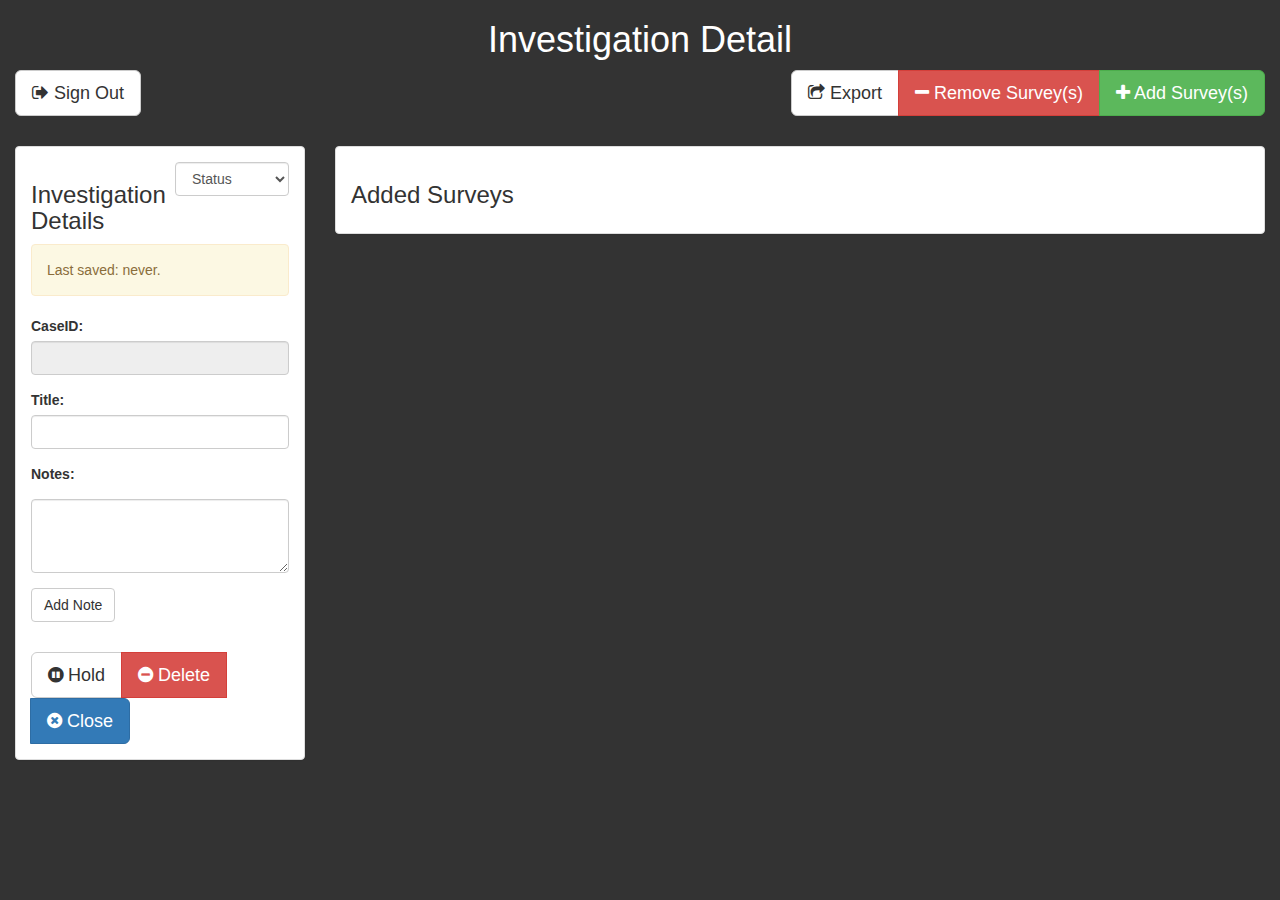
<file: detail.html>
<!doctype html>
<html>
<head>
<meta charset="UTF-8">
<title>Investigation Detail</title>
<!-- Latest compiled and minified CSS -->
<link rel="stylesheet" href="https://maxcdn.bootstrapcdn.com/bootstrap/3.3.7/css/bootstrap.min.css" integrity="sha384-BVYiiSIFeK1dGmJRAkycuHAHRg32OmUcww7on3RYdg4Va+PmSTsz/K68vbdEjh4u" crossorigin="anonymous">

<!-- Optional theme -->
<link rel="stylesheet" href="https://maxcdn.bootstrapcdn.com/font-awesome/4.7.0/css/font-awesome.min.css">
<link rel="stylesheet" href="/css/cover.css">

<!-- Custom styles for this template -->
<script src="https://maxcdn.bootstrapcdn.com/bootstrap/3.3.7/js/bootstrap.min.js" integrity="sha384-Tc5IQib027qvyjSMfHjOMaLkfuWVxZxUPnCJA7l2mCWNIpG9mGCD8wGNIcPD7Txa" crossorigin="anonymous"></script>
<style>
body {
	min-height: 0px;
	padding-top: 0px;
}
.modal-lg {
	width: 99%;
}
.search-surveys .survey-details .btn {
	display: none;
}
</style>
</head>

<body>
<div class="container-fluid">
  <h1 style="color: #fff;" class="text-center">Investigation Detail</h1>
  <div class="row">
    <div class="col-md-6"> <a href="index.html" class="btn btn-default btn-lg pull-left" role="button"><i class="fa fa-sign-out" aria-hidden="true"></i> Sign Out</a> </div>
    <div class="col-md-6">
      <div class="btn-group btn-group-lg pull-right" role="group"> <a href="sampleFile.xls" class="btn btn-default btn-lg" role="button"><i class="fa fa-share-square-o" aria-hidden="true"></i> Export</a><a href="#" class="btn btn-danger btn-lg" role="button" onclick="javascript:$('#chrisresults').hide();"><i class="fa fa-minus" aria-hidden="true"></i> Remove Survey(s)</a><a href="#" class="btn btn-success btn-lg" role="button" data-toggle="modal" data-target="#myModal"><i class="fa fa-plus" aria-hidden="true"></i> Add Survey(s)</a> </div>
    </div>
  </div>
  <p>&nbsp;</p>
  <div class="row">
    <div class="col-md-3">
      <div class="panel panel-default">
        <div class="panel-body text-left">
        <div class="row">
          <div class="col-md-6">
            <h3>Investigation Details</h3>
          </div>
          <div class="col-md-6">
            <select class="form-control">
              <option>Status</option>
              <option>Open</option>
              <option>Closed</option>
              <option>Pending</option>
              <option>Escalated</option>
              <option>New</option>
            </select>
          </div>
        </div>
        <!-- chris-->
        <div id="save-indicator" style="" class="alert alert-warning">Last saved: never.</div>
        <!--/chris --> 
        <!-- frankie -->
        <form id="investigation-details-form">
          <div class="form-group">
            <label for="exampleInputEmail1">CaseID:</label>
            <input id ='CaseId-Text'type="Text" class="form-control" disabled="true">
          </div>
          <div class="form-group">
            <label for="exampleInputTitle">Title:</label>
            <input id = "Title-Text"type="Title" class="form-control" id="exampleInputTitle">
          </div>
          <div class="form-group">
            <label for="exampleInputTitle">Notes:</label>
            <ul id="note-list">
            </ul>
            <textarea id="note-text" class="form-control" rows="3"></textarea>
          </div>
          <button id="add-note" type="Add Note" class="btn btn-default">Add Note</button>
          <p>&nbsp;</p>
          <div class="btn-group btn-group-lg pull-left" role="group">
            <a href="homepage.html" id="Hold-btn"  type="Hold" class="btn btn-default"><i class="fa fa-pause-circle" aria-hidden="true"></i> Hold</a>
            <a href="homepage.html" id="Delete-btn" type="Delete" class="btn btn-danger"><i class="fa fa-minus-circle" aria-hidden="true"></i> Delete</a>
            <a href="homepage.html" id="Close-btn" type="Close" class="btn btn-primary"><i class="fa fa-times-circle" aria-hidden="true"></i> Close</a>
          </div>
          </div>
        </form>
        <!--/frankie --> 
      </div>
    </div>
    <div class="col-md-9">
      <div class="panel panel-default">
        <div class="panel-body">
          <h3>Added Surveys</h3>
          <!--chris results -->
          
          <div style="height: 600px; overflow:auto; display: none;" class="added-surveys" id="chrisresults">
            <table class="table survey-results">
              <thead>
                <tr>
                  <th></th>
                  <th>PWID</th>
                  <th>Display Name</th>
                  <th>Email</th>
                  <th>Provider Name</th>
                  <th>Submit Date <span class="caret"></span></th>
                  <th>Submit IP</th>
                  <th>Confirm Date</th>
                  <th>Confirm IP</th>
                  <th>Phone</th>
                  <th>Status</th>
                  <th>Suppressed</th>
                  <th></th>
                </tr>
              </thead>
              <tbody id="test2">
              </tbody>
            </table>
          </div>
          
          <!-- /chris results --> 
          
        </div>
      </div>
    </div>
  </div>
</div>
<!-- /.container -->

<div class="modal fade" tabindex="-1" role="dialog" id="myModal">
  <div class="modal-dialog modal-lg" role="document">
    <div class="modal-content">
      <div class="modal-header">
        <button type="button" class="close" data-dismiss="modal" aria-label="Close"><span aria-hidden="true">&times;</span></button>
        <h4 class="modal-title pull-left">Advanced Survey Search</h4>
      </div>
      <div class="modal-body pull-left"> 
        <!-- huy -->
        <form class="form">
          <div class="row">
            <div class="form-group  col-xs-3">
              <label for="exampleInputEmail1">Provider ID</label>
              <div class="input-group"> <span class="input-group-addon" id="basic-addon1"><span class="glyphicon glyphicon-user" aria-hidden="true"></span></span>
                <input type="text" class="form-control" placeholder="XMQ8P" aria-describedby="basic-addon1">
              </div>
            </div>
            <div class="form-group col-xs-3">
              <label for="exampleInputEmail1">IP Address</label>
              <div class="input-group"> <span class="input-group-addon" id="basic-addon1"><span class="glyphicon glyphicon-search" aria-hidden="true"></span></span>
                <input type="text" class="form-control" placeholder="192.168.1.1" aria-describedby="basic-addon1">
              </div>
            </div>
            <div class="form-group col-xs-6">
              <label for="exampleInputEmail1">Email Address</label>
              <div class="input-group"> <span class="input-group-addon" id="basic-addon1"><span class="glyphicon glyphicon-envelope" aria-hidden="true"></span></span>
                <input type="text" class="form-control" placeholder="Huy.Hoang@healthgrades.com" aria-describedby="basic-addon1">
              </div>
            </div>
          </div>
          <div class="row">
            <div class="form-group col-xs-3">
              <label for="exampleInputEmail1">Mobile Number</label>
              <div class="input-group"> <span class="input-group-addon" id="basic-addon1"><span class="glyphicon glyphicon-phone-alt" aria-hidden="true"></span></span>
                <input type="text" class="form-control" placeholder="ie..303-332-9218" aria-describedby="basic-addon1">
              </div>
            </div>
            <div class="form-group col-xs-3">
              <label for="exampleInputEmail1">Audited By</label>
              <div class="input-group"> <span class="input-group-addon" id="basic-addon1"><span class="glyphicon glyphicon-user" aria-hidden="true"></span></span>
                <input type="text" class="form-control" placeholder="Jim Jones" aria-describedby="basic-addon1">
              </div>
            </div>
            <div class="form-group col-xs-6">
              <label for="exampleInputEmail1">User Comment Text</label>
              <div class="input-group"> <span class="input-group-addon" id="basic-addon1"><span class="glyphicon glyphicon-text-size" aria-hidden="true"></span></span>
                <input type="text" class="form-control" placeholder="" aria-describedby="basic-addon1">
              </div>
            </div>
          </div>
        </form>
        <div class="row">
          <div class="form-group col-xs-6">
            <label for="exampleInputEmail1">Submit Start Date</label>
            <div class="input-group"> <span class="input-group-addon" id="basic-addon1"><span class="glyphicon glyphicon-calendar" aria-hidden="true"></span></span>
              <input type="text" class="form-control" placeholder="MM/DD/YYYY" aria-describedby="basic-addon1">
            </div>
          </div>
          <div class="form-group col-xs-6">
            <label for="exampleInputEmail1">Confirm Start Date</label>
            <div class="input-group"> <span class="input-group-addon" id="basic-addon1"><span class="glyphicon glyphicon-calendar" aria-hidden="true"></span></span>
              <input type="text" class="form-control" placeholder="MM/DD/YYYY" aria-describedby="basic-addon1">
            </div>
          </div>
        </div>
        <div class="row">
          <div class="form-group col-xs-6">
            <label for="exampleInputEmail1">Submit End Date</label>
            <div class="input-group"> <span class="input-group-addon" id="basic-addon1"><span class="glyphicon glyphicon-calendar" aria-hidden="true"></span></span>
              <input type="text" class="form-control" placeholder="MM/DD/YYYY" aria-describedby="basic-addon1">
            </div>
          </div>
          <div class="form-group col-xs-6">
            <label for="exampleInputEmail1">Confirm End Date</label>
            <div class="input-group"> <span class="input-group-addon" id="basic-addon1"><span class="glyphicon glyphicon-calendar" aria-hidden="true"></span></span>
              <input type="text" class="form-control" placeholder="MM/DD/YYYY" aria-describedby="basic-addon1">
            </div>
          </div>
        </div>
        <button class="btn btn-primary" onclick="javascript:$('#christable, #modalftr').show();"><span class="glyphicon glyphicon-search"> </span> Search</button>
        </form>
        <div style="height: 400px; overflow:auto; display: none;" class="search-surveys" id="christable">
          <table class="table survey-results">
            <thead>
              <tr>
                <th></th>
                <th>PWID</th>
                <th>Display Name</th>
                <th>Email</th>
                <th>Provider Name</th>
                <th>Submit Date <span class="caret"></span></th>
                <th>Submit IP</th>
                <th>Confirm Date</th>
                <th>Confirm IP</th>
                <th>Phone</th>
                <th>Status</th>
                <th>Suppressed</th>
                <th></th>
              </tr>
            </thead>
            <tbody id="test">
            </tbody>
          </table>
        </div>
        
        <!--/huy --> 
        
      </div>
      <div class="modal-footer">
        <div style="display: none;" id="modalftr">
          <button type="button" class="btn btn-primary pull-left">Select All</button>
          <button type="button" class="btn btn-default" data-dismiss="modal">Close</button>
          <button type="button" class="btn btn-primary" onclick="javascript:$('#chrisresults').show();" data-dismiss="modal">Add Survey(s)</button>
        </div>
      </div>
    </div>
    <!-- /.modal-content --> 
  </div>
  <!-- /.modal-dialog --> 
</div>
<!-- /.modal --> 

<!-- Bootstrap core JavaScript
    ================================================== --> 
<!-- Placed at the end of the document so the pages load faster --> 
<script src="https://code.jquery.com/jquery-3.1.1.min.js"></script><!-- Latest compiled and minified JavaScript --> 
<script src="https://maxcdn.bootstrapcdn.com/bootstrap/3.3.7/js/bootstrap.min.js"></script> 
<script src="https://gitcdn.github.io/bootstrap-toggle/3.3.7/js/bootstrap-toggle.min.js"></script> 
<script src="/js/orion.js"></script>
<script>
</script>
</body>
</html>
</file>
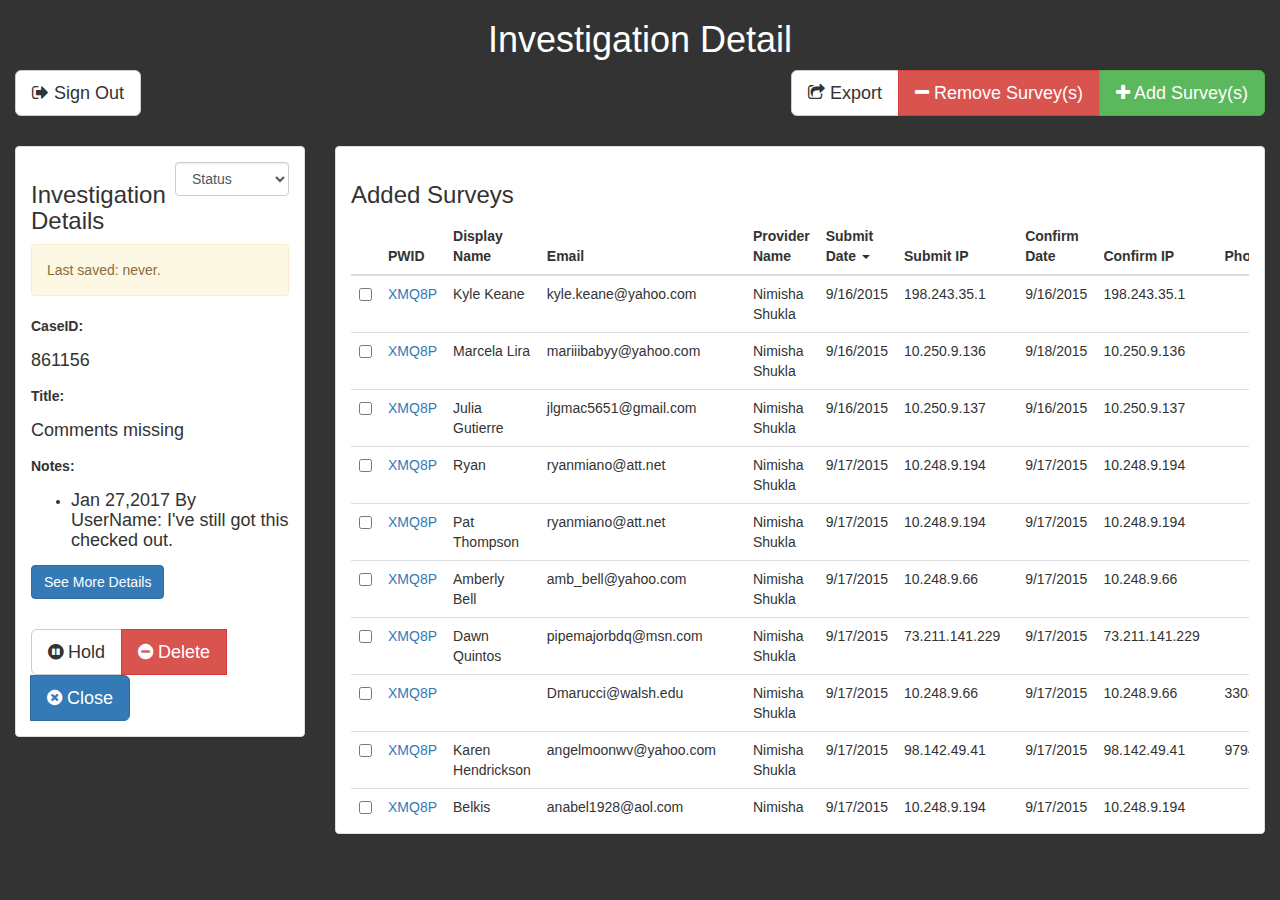
<file: detail2.html>
<!doctype html>
<html>
<head>
<meta charset="UTF-8">
<title>Investigation Detail</title>
<!-- Latest compiled and minified CSS -->
<link rel="stylesheet" href="https://maxcdn.bootstrapcdn.com/bootstrap/3.3.7/css/bootstrap.min.css" integrity="sha384-BVYiiSIFeK1dGmJRAkycuHAHRg32OmUcww7on3RYdg4Va+PmSTsz/K68vbdEjh4u" crossorigin="anonymous">

<!-- Optional theme -->
<link rel="stylesheet" href="https://maxcdn.bootstrapcdn.com/font-awesome/4.7.0/css/font-awesome.min.css">
<link rel="stylesheet" href="/css/cover.css">

<!-- Custom styles for this template -->
<script src="https://maxcdn.bootstrapcdn.com/bootstrap/3.3.7/js/bootstrap.min.js" integrity="sha384-Tc5IQib027qvyjSMfHjOMaLkfuWVxZxUPnCJA7l2mCWNIpG9mGCD8wGNIcPD7Txa" crossorigin="anonymous"></script>
<style>
body {
	min-height: 0px;
	padding-top: 0px;
}
.modal-lg {
	width: 99%;
}
.search-surveys .survey-details .btn {
	display: none;
}
</style>
</head>

<body>
<div class="container-fluid">
  <h1 style="color: #fff;" class="text-center">Investigation Detail</h1>
  <div class="row">
    <div class="col-md-6"> <a href="index.html" class="btn btn-default btn-lg pull-left" role="button"><i class="fa fa-sign-out" aria-hidden="true"></i> Sign Out</a> </div>
    <div class="col-md-6">
      <div class="btn-group btn-group-lg pull-right" role="group"> <a href="sampleFile.xls" class="btn btn-default btn-lg" role="button"><i class="fa fa-share-square-o" aria-hidden="true"></i> Export</a><a href="#" class="btn btn-danger btn-lg" role="button" onclick="javascript:$('#chrisresults').hide();"><i class="fa fa-minus" aria-hidden="true"></i> Remove Survey(s)</a><a href="#" class="btn btn-success btn-lg" role="button" data-toggle="modal" data-target="#myModal"><i class="fa fa-plus" aria-hidden="true"></i> Add Survey(s)</a> </div>
    </div>
  </div>
  <p>&nbsp;</p>
  <div class="row">
    <div class="col-md-3">
      <div class="panel panel-default">
        <div class="panel-body text-left">
        <div class="row">
          <div class="col-md-6">
            <h3>Investigation Details</h3>
          </div>
          <div class="col-md-6">
            <select class="form-control">
              <option>Status</option>
              <option>Open</option>
              <option>Closed</option>
              <option>Pending</option>
              <option>Escalated</option>
              <option>New</option>
            </select>
          </div>
        </div>
        <!-- chris-->
        <div id="save-indicator" style="" class="alert alert-warning">Last saved: never.</div>
        <!--/chris --> 
        <!-- frankie -->
        <form id="investigation-details-form">
          <div class="form-group">
            <label for="exampleInputEmail1">CaseID:</label>
			  <h4>861156</h4>
          </div>
          <div class="form-group">
            <label for="exampleInputTitle">Title:</label>
			  <h4>Comments missing</h4>
          </div>
          <div class="form-group">
            <label for="exampleInputTitle">Notes:</label>
            <ul id="note-list">
				<li><h4>Jan 27,2017 By UserName: I've still got this checked out.</h4></li>
            </ul>
          </div>
          <button class="btn btn-primary">See More Details</button>
          <p>&nbsp;</p>
          <div class="btn-group btn-group-lg pull-left" role="group">
            <a href="homepage.html" id="Hold-btn"  type="Hold" class="btn btn-default"><i class="fa fa-pause-circle" aria-hidden="true"></i> Hold</a>
            <a href="homepage.html" id="Delete-btn" type="Delete" class="btn btn-danger"><i class="fa fa-minus-circle" aria-hidden="true"></i> Delete</a>
            <a href="homepage.html" id="Close-btn" type="Close" class="btn btn-primary"><i class="fa fa-times-circle" aria-hidden="true"></i> Close</a>
          </div>
          </div>
        </form>
        <!--/frankie --> 
      </div>
    </div>
    <div class="col-md-9">
      <div class="panel panel-default">
        <div class="panel-body">
          <h3>Added Surveys</h3>
          <!--chris results -->
          
          <div style="height: 600px; overflow:auto; display: block;" class="added-surveys" id="chrisresults">
            <table class="table survey-results">
              <thead>
                <tr>
                  <th></th>
                  <th>PWID</th>
                  <th>Display Name</th>
                  <th>Email</th>
                  <th>Provider Name</th>
                  <th>Submit Date <span class="caret"></span></th>
                  <th>Submit IP</th>
                  <th>Confirm Date</th>
                  <th>Confirm IP</th>
                  <th>Phone</th>
                  <th>Status</th>
                  <th>Suppressed</th>
                  <th></th>
                </tr>
              </thead>
              <tbody id="test2">
              </tbody>
            </table>
          </div>
          
          <!-- /chris results --> 
          
        </div>
      </div>
    </div>
  </div>
</div>
<!-- /.container -->

<div class="modal fade" tabindex="-1" role="dialog" id="myModal">
  <div class="modal-dialog modal-lg" role="document">
    <div class="modal-content">
      <div class="modal-header">
        <button type="button" class="close" data-dismiss="modal" aria-label="Close"><span aria-hidden="true">&times;</span></button>
        <h4 class="modal-title pull-left">Advanced Survey Search</h4>
      </div>
      <div class="modal-body pull-left"> 
        <!-- huy -->
        <form class="form">
          <div class="row">
            <div class="form-group  col-xs-3">
              <label for="exampleInputEmail1">Provider ID</label>
              <div class="input-group"> <span class="input-group-addon" id="basic-addon1"><span class="glyphicon glyphicon-user" aria-hidden="true"></span></span>
                <input type="text" class="form-control" placeholder="XMQ8P" aria-describedby="basic-addon1">
              </div>
            </div>
            <div class="form-group col-xs-3">
              <label for="exampleInputEmail1">IP Address</label>
              <div class="input-group"> <span class="input-group-addon" id="basic-addon1"><span class="glyphicon glyphicon-search" aria-hidden="true"></span></span>
                <input type="text" class="form-control" placeholder="192.168.1.1" aria-describedby="basic-addon1">
              </div>
            </div>
            <div class="form-group col-xs-6">
              <label for="exampleInputEmail1">Email Address</label>
              <div class="input-group"> <span class="input-group-addon" id="basic-addon1"><span class="glyphicon glyphicon-envelope" aria-hidden="true"></span></span>
                <input type="text" class="form-control" placeholder="Huy.Hoang@healthgrades.com" aria-describedby="basic-addon1">
              </div>
            </div>
          </div>
          <div class="row">
            <div class="form-group col-xs-3">
              <label for="exampleInputEmail1">Mobile Number</label>
              <div class="input-group"> <span class="input-group-addon" id="basic-addon1"><span class="glyphicon glyphicon-phone-alt" aria-hidden="true"></span></span>
                <input type="text" class="form-control" placeholder="ie..303-332-9218" aria-describedby="basic-addon1">
              </div>
            </div>
            <div class="form-group col-xs-3">
              <label for="exampleInputEmail1">Audited By</label>
              <div class="input-group"> <span class="input-group-addon" id="basic-addon1"><span class="glyphicon glyphicon-user" aria-hidden="true"></span></span>
                <input type="text" class="form-control" placeholder="Jim Jones" aria-describedby="basic-addon1">
              </div>
            </div>
            <div class="form-group col-xs-6">
              <label for="exampleInputEmail1">User Comment Text</label>
              <div class="input-group"> <span class="input-group-addon" id="basic-addon1"><span class="glyphicon glyphicon-text-size" aria-hidden="true"></span></span>
                <input type="text" class="form-control" placeholder="" aria-describedby="basic-addon1">
              </div>
            </div>
          </div>
        </form>
        <div class="row">
          <div class="form-group col-xs-6">
            <label for="exampleInputEmail1">Submit Start Date</label>
            <div class="input-group"> <span class="input-group-addon" id="basic-addon1"><span class="glyphicon glyphicon-calendar" aria-hidden="true"></span></span>
              <input type="text" class="form-control" placeholder="MM/DD/YYYY" aria-describedby="basic-addon1">
            </div>
          </div>
          <div class="form-group col-xs-6">
            <label for="exampleInputEmail1">Confirm Start Date</label>
            <div class="input-group"> <span class="input-group-addon" id="basic-addon1"><span class="glyphicon glyphicon-calendar" aria-hidden="true"></span></span>
              <input type="text" class="form-control" placeholder="MM/DD/YYYY" aria-describedby="basic-addon1">
            </div>
          </div>
        </div>
        <div class="row">
          <div class="form-group col-xs-6">
            <label for="exampleInputEmail1">Submit End Date</label>
            <div class="input-group"> <span class="input-group-addon" id="basic-addon1"><span class="glyphicon glyphicon-calendar" aria-hidden="true"></span></span>
              <input type="text" class="form-control" placeholder="MM/DD/YYYY" aria-describedby="basic-addon1">
            </div>
          </div>
          <div class="form-group col-xs-6">
            <label for="exampleInputEmail1">Confirm End Date</label>
            <div class="input-group"> <span class="input-group-addon" id="basic-addon1"><span class="glyphicon glyphicon-calendar" aria-hidden="true"></span></span>
              <input type="text" class="form-control" placeholder="MM/DD/YYYY" aria-describedby="basic-addon1">
            </div>
          </div>
        </div>
        <button class="btn btn-primary" onclick="javascript:$('#christable, #modalftr').show();"><span class="glyphicon glyphicon-search"> </span> Search</button>
        </form>
        <div style="height: 400px; overflow:auto; display: none;" class="search-surveys" id="christable">
          <table class="table survey-results">
            <thead>
              <tr>
                <th></th>
                <th>PWID</th>
                <th>Display Name</th>
                <th>Email</th>
                <th>Provider Name</th>
                <th>Submit Date <span class="caret"></span></th>
                <th>Submit IP</th>
                <th>Confirm Date</th>
                <th>Confirm IP</th>
                <th>Phone</th>
                <th>Status</th>
                <th>Suppressed</th>
                <th></th>
              </tr>
            </thead>
            <tbody id="test">
            </tbody>
          </table>
        </div>
        
        <!--/huy --> 
        
      </div>
      <div class="modal-footer">
        <div style="display: none;" id="modalftr">
          <button type="button" class="btn btn-primary pull-left">Select All</button>
          <button type="button" class="btn btn-default" data-dismiss="modal">Close</button>
          <button type="button" class="btn btn-primary" onclick="javascript:$('#chrisresults').show();" data-dismiss="modal">Add Survey(s)</button>
        </div>
      </div>
    </div>
    <!-- /.modal-content --> 
  </div>
  <!-- /.modal-dialog --> 
</div>
<!-- /.modal --> 

<!-- Bootstrap core JavaScript
    ================================================== --> 
<!-- Placed at the end of the document so the pages load faster --> 
<script src="https://code.jquery.com/jquery-3.1.1.min.js"></script><!-- Latest compiled and minified JavaScript --> 
<script src="https://maxcdn.bootstrapcdn.com/bootstrap/3.3.7/js/bootstrap.min.js"></script> 
<script src="https://gitcdn.github.io/bootstrap-toggle/3.3.7/js/bootstrap-toggle.min.js"></script> 
<script src="/js/orion.js"></script>
<script>
</script>
</body>
</html>
</file>
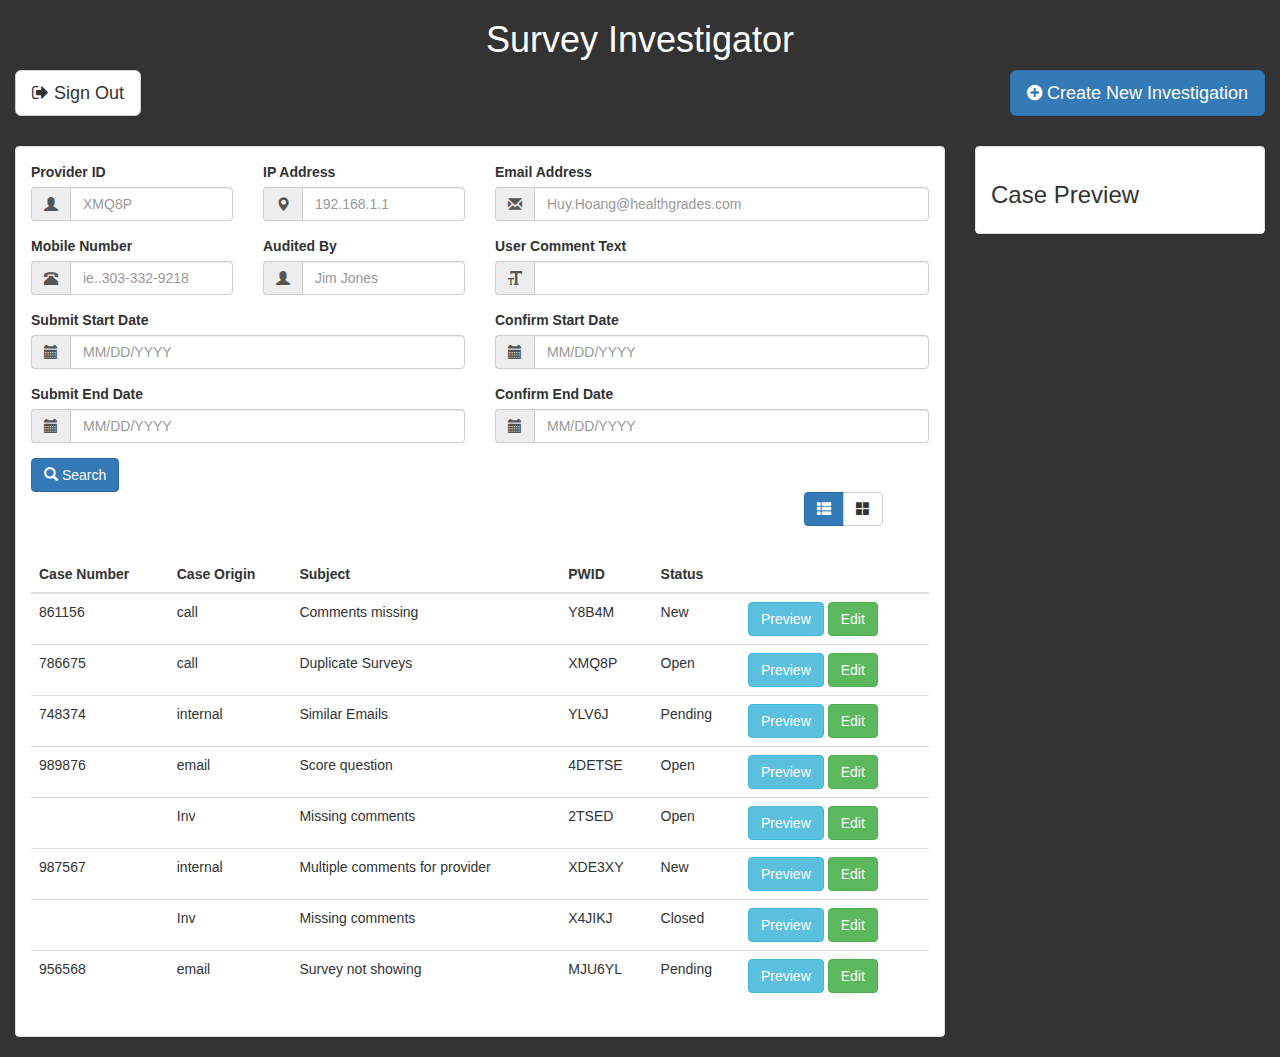
<file: homepage.html>
<!doctype html>
<html>
<head>
<meta charset="UTF-8">
<title>Survey Investigator</title>
<!-- Latest compiled and minified CSS -->
<link rel="stylesheet" href="https://maxcdn.bootstrapcdn.com/bootstrap/3.3.7/css/bootstrap.min.css" integrity="sha384-BVYiiSIFeK1dGmJRAkycuHAHRg32OmUcww7on3RYdg4Va+PmSTsz/K68vbdEjh4u" crossorigin="anonymous">

<!-- Optional theme -->
<link rel="stylesheet" href="https://maxcdn.bootstrapcdn.com/font-awesome/4.7.0/css/font-awesome.min.css">
<link rel="stylesheet" href="/css/cover.css">

<!-- Custom styles for this template -->
<script src="https://maxcdn.bootstrapcdn.com/bootstrap/3.3.7/js/bootstrap.min.js" integrity="sha384-Tc5IQib027qvyjSMfHjOMaLkfuWVxZxUPnCJA7l2mCWNIpG9mGCD8wGNIcPD7Txa" crossorigin="anonymous"></script>
<style>
body {
	min-height: 0px;
	padding-top: 0px;
}
</style>
</head>

<body>
<div class="container-fluid">
  <h1 style="color:#fff;" class="text-center">Survey Investigator</h1>
  <div class="row">
    <div class="col-md-6"> <a href="index.html" class="btn btn-default btn-lg pull-left" role="button"><i class="fa fa-sign-out" aria-hidden="true"></i> Sign Out</a> </div>
    <div class="col-md-6"> <a href="detail.html" class="btn btn-primary btn-lg pull-right" role="button"><i class="fa fa-plus-circle" aria-hidden="true"></i> Create New Investigation</a> </div>
  </div>
  <p>&nbsp;</p>
  <div class="row">
    <div class="col-md-9">
      <div class="panel panel-default">
        <div class="panel-body"> 
          
          <!-- huy -->
          <form class="form">
            <div class="row">
              <div class="form-group  col-xs-3">
                <label for="exampleInputEmail1">Provider ID</label>
                <div class="input-group"> <span class="input-group-addon"><span class="glyphicon glyphicon-user" aria-hidden="true"></span></span>
                  <input type="text" class="form-control" placeholder="XMQ8P">
                </div>
              </div>
              <div class="form-group col-xs-3">
                <label for="exampleInputEmail1">IP Address</label>
                <div class="input-group"> <span class="input-group-addon"><span class="glyphicon glyphicon-map-marker" aria-hidden="true"></span></span>
                  <input type="text" class="form-control" placeholder="192.168.1.1">
                </div>
              </div>
              <div class="form-group col-xs-6">
                <label for="exampleInputEmail1">Email Address</label>
                <div class="input-group"> <span class="input-group-addon"><span class="glyphicon glyphicon-envelope" aria-hidden="true"></span></span>
                  <input type="text" class="form-control" placeholder="Huy.Hoang@healthgrades.com">
                </div>
              </div>
            </div>
            <div class="row">
              <div class="form-group col-xs-3">
                <label for="exampleInputEmail1">Mobile Number</label>
                <div class="input-group"> <span class="input-group-addon"><span class="glyphicon glyphicon-phone-alt" aria-hidden="true"></span></span>
                  <input type="text" class="form-control" placeholder="ie..303-332-9218">
                </div>
              </div>
              <div class="form-group col-xs-3">
                <label for="exampleInputEmail1">Audited By</label>
                <div class="input-group"> <span class="input-group-addon"><span class="glyphicon glyphicon-user" aria-hidden="true"></span></span>
                  <input type="text" class="form-control" placeholder="Jim Jones">
                </div>
              </div>
              <div class="form-group col-xs-6">
                <label for="exampleInputEmail1">User Comment Text</label>
                <div class="input-group"> <span class="input-group-addon"><span class="glyphicon glyphicon-text-size" aria-hidden="true"></span></span>
                  <input type="text" class="form-control" placeholder="">
                </div>
              </div>
            </div>
          </form>
          <div class="row">
            <div class="form-group col-xs-6">
              <label for="exampleInputEmail1">Submit Start Date</label>
              <div class="input-group"> <span class="input-group-addon"><span class="glyphicon glyphicon-calendar" aria-hidden="true"></span></span>
                <input type="text" class="form-control" placeholder="MM/DD/YYYY">
              </div>
            </div>
            <div class="form-group col-xs-6">
              <label for="exampleInputEmail1">Confirm Start Date</label>
              <div class="input-group"> <span class="input-group-addon"><span class="glyphicon glyphicon-calendar" aria-hidden="true"></span></span>
                <input type="text" class="form-control" placeholder="MM/DD/YYYY">
              </div>
            </div>
          </div>
          <div class="row">
            <div class="form-group col-xs-6">
              <label for="exampleInputEmail1">Submit End Date</label>
              <div class="input-group"> <span class="input-group-addon"><span class="glyphicon glyphicon-calendar" aria-hidden="true"></span></span>
                <input type="text" class="form-control" placeholder="MM/DD/YYYY">
              </div>
            </div>
            <div class="form-group col-xs-6">
              <label for="exampleInputEmail1">Confirm End Date</label>
              <div class="input-group"> <span class="input-group-addon"><span class="glyphicon glyphicon-calendar" aria-hidden="true"></span></span>
                <input type="text" class="form-control" placeholder="MM/DD/YYYY">
              </div>
            </div>
          </div>
          <button class="btn btn-primary"><span class="glyphicon glyphicon-search"> </span> Search</button>
          <!-- /huy --> 
          <!-- mike results -->
          <div id="miketable" style="display: block;">
            <div class="row">
              <div class="col-md-10"> </div>
              <div class="col-md-2">
                <div class="btn-group" role="group">
                  <button type="button" class="btn btn-primary"> <span class="glyphicon glyphicon-th-list" aria-hidden="true"></span> </button>
                  <button type="button" class="btn btn-default" onclick="javascript:$('#kerrytable').show();$('#miketable').hide();"> <span class="glyphicon glyphicon-th-large" aria-hidden="true"></span> </button>
                </div>
              </div>
            </div>
            <p>&nbsp;</p>
            <table class="table">
              <thead>
                <tr>
                  <th>Case Number</th>
                  <th>Case Origin</th>
                  <th>Subject</th>
                  <th>PWID</th>
                  <th>Status</th>
                  <th></th>
                </tr>
              </thead>
              <tbody>
                <tr>
                  <td>861156</td>
                  <td>call</td>
                  <td>Comments missing</td>
                  <td>Y8B4M</td>
                  <td>New</td>
                  <td><a class="btn btn-info preview-button" onclick="javascript:$('#prev1').show();$('#prev2, #prev3').hide();">Preview</a> <a class="btn btn-success" href="detail2.html">Edit</a></td>
                </tr>
                <tr>
                  <td>786675</td>
                  <td>call</td>
                  <td>Duplicate Surveys</td>
                  <td>XMQ8P</td>
                  <td>Open</td>
                  <td><a class="btn btn-info preview-button" onclick="javascript:$('#prev2').show();$('#prev1, #prev3').hide();">Preview</a> <a class="btn btn-success" href="detail2.html">Edit</a></td>
                </tr>
                <tr>
                  <td>748374</td>
                  <td>internal</td>
                  <td>Similar Emails</td>
                  <td>YLV6J</td>
                  <td>Pending</td>
                  <td><a class="btn btn-info preview-button" onclick="javascript:$('#prev3').show();$('#prev1, #prev2').hide();">Preview</a> <a class="btn btn-success" href="detail2.html">Edit</a></td>
                </tr>
                <tr>
                  <td>989876</td>
                  <td>email</td>
                  <td>Score question</td>
                  <td>4DETSE</td>
                  <td>Open</td>
                  <td><a class="btn btn-info preview-button">Preview</a> <a class="btn btn-success" href="detail2.html">Edit</a></td>
                </tr>
                <tr>
                  <td></td>
                  <td>Inv</td>
                  <td>Missing comments</td>
                  <td>2TSED</td>
                  <td>Open</td>
                  <td><a class="btn btn-info preview-button">Preview</a> <a class="btn btn-success" href="detail2.html">Edit</a></td>
                </tr>
                <tr>
                  <td>987567</td>
                  <td>internal</td>
                  <td>Multiple comments for provider</td>
                  <td>XDE3XY</td>
                  <td>New</td>
                  <td><a class="btn btn-info preview-button">Preview</a> <a class="btn btn-success" href="detail2.html">Edit</a></td>
                </tr>
                <tr>
                  <td></td>
                  <td>Inv</td>
                  <td>Missing comments</td>
                  <td>X4JIKJ</td>
                  <td>Closed</td>
                  <td><a class="btn btn-info preview-button">Preview</a> <a class="btn btn-success" href="detail2.html">Edit</a></td>
                </tr>
                <tr>
                  <td>956568</td>
                  <td>email</td>
                  <td>Survey not showing</td>
                  <td>MJU6YL</td>
                  <td>Pending</td>
                  <td><a class="btn btn-info preview-button">Preview</a> <a class="btn btn-success" href="detail2.html">Edit</a></td>
                </tr>
              </tbody>
            </table>
          </div>
          
          <!-- /mike results --> 
          
          <!-- kerry -->
          <div id="kerrytable" style="display: none;">
            <div class="row">
              <div class="col-md-10"> </div>
              <div class="col-md-2">
                <div class="btn-group" role="group">
                  <button type="button" class="btn btn-default" onclick="javascript:$('#miketable').show();$('#kerrytable').hide();"> <span class="glyphicon glyphicon-th-list" aria-hidden="true"></span> </button>
                  <button type="button" class="btn btn-primary"> <span class="glyphicon glyphicon-th-large" aria-hidden="true"></span> </button>
                </div>
              </div>
            </div>
            <p>&nbsp;</p>
            <table class="table table-bordered">
  <thead>
    <tr>
      <th>Status</th>
      <th>New</th>
      <th>Open</th>
      <th>Pending</th>
      <th>Closed</th>
    </tr>
  </thead>
  <tbody>
    <tr>
      <td></td>
      <td><div class="panel panel-default">
        <div class="panel-body">
          <h5><a>861156 | Feedback</a></h5>
          <list>
            <li>Case Origin: Call</li>
            <li>PWID: 2DQCR</li>
            <li>Reason: PES</li>
          </list>
        </div>
        </div></td>
      <td><div class="panel panel-default">
        <div class="panel-body">
          <h5><a>786675 | Comments Missing</a></h5>
          <list>
            <li>Case Origin: Call</li>
            <li>PWID: Y8B4M</li>
            <li>Reason: PES</li>
          </list>
        </div>
        </div></td>
      <td><div class="panel panel-default">
        <div class="panel-body">
          <h5><a>748374 | Multiple Surveys</a></h5>
          <list>
            <li>Case Origin: Internal</li>
            <li>PWID: 9GRWT</li>
            <li>Reason: PES</li>
          </list>
        </div>
        </div></td>
      <td><div class="panel panel-default">
        <div class="panel-body">
          <h5><a>Missing comments</a></h5>
          <list>
            <li>Case Origin: Inv</li>
            <li>PWID:</li>
            <li>Reason: PES</li>
          </list>
        </div>
        </div></td>
    </tr>
    <tr>
      <td></td>
      <td></td>
      <td></td>
      <td></td>
      <td></td>
    </tr>
    <tr>
      <td></td>
      <td></td>
      <td></td>
      <td></td>
      <td></td>
    </tr>
    <tr>
      <td></td>
      <td><div class="panel panel-default">
        <div class="panel-body">
          <h5><a>987657 | Multiple comments for...</a></h5>
          <list>
            <li>Case Origin: internal</li>
            <li>PWID:XDE3XY</li>
            <li>Reason: PES</li>
          </list>
        </div>
        </div></td>
      <td><div class="panel panel-default">
        <div class="panel-body">
          <h5><a>989876 | Score question</a></h5>
          <list>
            <li>Case Origin: Email</li>
            <li>PWID: 4DETSE</li>
            <li>Reason: PES</li>
          </list>
        </div>
        </div></td>
      <td><div class="panel panel-default">
        <div class="panel-body">
          <h5><a>956568 | Survey not showing</a></h5>
          <list>
            <li>Case Origin: Email</li>
            <li>PWID: MJU6YL</li>
            <li>Reason: PES</li>
          </list>
        </div>
        </div></td>
      <td></td>
    </tr>
    <tr>
      <td></td>
      <td></td>
      <td><div class="panel panel-default">
        <div class="panel-body">
          <h5><a>Missing comments</a></h5>
          <list>
            <li>Case Origin: Inv</li>
            <li>PWID:</li>
            <li>Reason: PES</li>
          </list>
        </div>
        </div></td>
      <td></td>
      <td></td>
    </tr>
  </tbody>
</table>
<!-- /kerry --> 
          </div>
          <!-- /kerry --> 
          
        </div>
      </div>
    </div>
    <div class="col-md-3">
      <div class="panel panel-default">
        <div class="panel-body">
          <h3>Case Preview</h3>
          <div id="prev1" style="display: none;">
            <p>&nbsp;</p>
            <dl class="dl-horizontal">
              <dt>Case Number</dt>
              <dd>861156</dd>
              <dt>Subject</dt>
              <dd>Comments missing</dd>
              <dt>Status</dt>
              <dd>Open</dd>
              <dt>Case Initiator</dt>
              <dd>Provider</dd>
              <dt>Reason</dt>
              <dd>PES</dd>
              <dt>Case Origin</dt>
              <dd>Phone Call</dd>
            </dl>
            <p>&nbsp;</p>
            <dl class="dl-horizontal">
              <dt>First Name</dt>
              <dd>John</dd>
              <dt>Last Name</dt>
              <dd>Miller</dd>
              <dt>Email Address</dt>
              <dd><a href="#">jmiller@gmail.com</a></dd>
              <dt>Provider Name</dt>
              <dd>Dr. John Miller</dd>
            </dl>
            <div class="well">
              <dl>
                <dt>Work Start Time</dt>
                <dd>1/11/17 1:22 PM</dd>
                <dt>Created By</dt>
                <dd>Customer Service Rep 1</dd>
                <dt>Last Modified By</dt>
                <dd>Customer Service Rep 1</dd>
                <dt>Resolution</dt>
                <dd>EMPTY</dd>
              </dl>
              <dl>
                <dt>Description</dt>
                <dd>Surveys not showing on the website</dd>
              </dl>
            </div>
          </div>
          <div id="prev2" style="display: none;">
            <p>&nbsp;</p>
            <dl class="dl-horizontal">
              <dt>Case Number</dt>
              <dd>786675</dd>
              <dt>Subject</dt>
              <dd>Duplicate Surveys</dd>
              <dt>Status</dt>
              <dd>Open</dd>
              <dt>Case Initiator</dt>
              <dd>Consumer</dd>
              <dt>Reason</dt>
              <dd>PES</dd>
              <dt>Case Origin</dt>
              <dd>Phone Call</dd>
            </dl>
            <p>&nbsp;</p>
            <dl class="dl-horizontal">
              <dt>First Name</dt>
              <dd>Steve</dd>
              <dt>Last Name</dt>
              <dd>Smith</dd>
              <dt>Email Address</dt>
              <dd><a href="#">ssmith@gmail.com</a></dd>
              <dt>Provider Name</dt>
              <dd>Dr. Nimisha Shukla</dd>
            </dl>
            <div class="well">
              <dl>
                <dt>Work Start Time</dt>
                <dd>1/12/17 11:34 PM</dd>
                <dt>Created By</dt>
                <dd>Chris Christian</dd>
                <dt>Last Modified By</dt>
                <dd>Cecil Cach</dd>
                <dt>Resolution</dt>
                <dd></dd>
              </dl>
              <dl>
                <dt>Description</dt>
                <dd>Duplicate surveys from the same email for the same provider</dd>
              </dl>
            </div>
          </div>
          <div id="prev3" style="display: none;">
            <p>&nbsp;</p>
            <dl class="dl-horizontal">
              <dt>Case Number</dt>
              <dd>748374</dd>
              <dt>Subject</dt>
              <dd>Similar Emails</dd>
              <dt>Status</dt>
              <dd>Pending</dd>
              <dt>Case Initiator</dt>
              <dd>Internal</dd>
              <dt>Reason</dt>
              <dd>PES</dd>
              <dt>Case Origin</dt>
              <dd>internal</dd>
            </dl>
            <p>&nbsp;</p>
            <dl class="dl-horizontal">
              <dt>First Name</dt>
              <dd>Sameer</dd>
              <dt>Last Name</dt>
              <dd>Mehta</dd>
              <dt>Email Address</dt>
              <dd><a href="#">smehta@DenverHealth.com</a></dd>
              <dt>Provider Name</dt>
              <dd>Dr. Sameer Mehta</dd>
            </dl>
            <div class="well">
              <dl>
                <dt>Work Start Time</dt>
                <dd>1/12/17 3:32 PM</dd>
                <dt>Created By</dt>
                <dd>Jen Jones</dd>
                <dt>Last Modified By</dt>
                <dd>Jen Jones</dd>
                <dt>Resolution</dt>
                <dd>Suppression</dd>
              </dl>
              <dl>
                <dt>Description</dt>
                <dd>Duplicate surveys from the same email for the same provider</dd>
              </dl>
            </div>
          </div>
        </div>
      </div>
    </div>
  </div>
</div>
<!-- /.container --> 

<!-- Bootstrap core JavaScript
    ================================================== --> 
<!-- Placed at the end of the document so the pages load faster --> 
<script src="https://code.jquery.com/jquery-3.1.1.min.js"></script><!-- Latest compiled and minified JavaScript --> 
<script src="https://maxcdn.bootstrapcdn.com/bootstrap/3.3.7/js/bootstrap.min.js"></script> 
<script src="https://gitcdn.github.io/bootstrap-toggle/3.3.7/js/bootstrap-toggle.min.js"></script>
<script src="/js/orion.js"></script>
<script>


</script>
</body>
</html>
</file>
<file: css/cover.css>
/*
 * Base structure
 */

html, body {
	height: 100%;
	background-color: #333;
}
body {
/*color: #fff;*/
  /*text-shadow: 0 1px 3px rgba(0,0,0,.5);*/
}
/* Extra markup and styles for table-esque vertical and horizontal centering */
.site-wrapper {
	display: table;
	width: 100%;
	height: 100%; /* For at least Firefox */
	min-height: 100%;
	-webkit-box-shadow: inset 0 0 100px rgba(0,0,0,.5);
	box-shadow: inset 0 0 100px rgba(0,0,0,.5);
}
.site-wrapper-inner {
	display: table-cell;
	vertical-align: top;
}
.cover-container {
	margin-right: auto;
	margin-left: auto;
}
/* Padding for spacing */
.inner {
	padding: 30px;
}
/*
 * Header
 */
.masthead-brand {
	margin-top: 10px;
	margin-bottom: 10px;
}
.masthead-nav > li {
	display: inline-block;
}
.masthead-nav > li + li {
	margin-left: 20px;
}
.masthead-nav > li > a {
	padding-right: 0;
	padding-left: 0;
	font-size: 16px;
	font-weight: bold;
	color: #fff; /* IE8 proofing */
	color: rgba(255,255,255,.75);
	border-bottom: 2px solid transparent;
}
.masthead-nav > li > a:hover, .masthead-nav > li > a:focus {
	background-color: transparent;
	border-bottom-color: #a9a9a9;
	border-bottom-color: rgba(255,255,255,.25);
}
.masthead-nav > .active > a, .masthead-nav > .active > a:hover, .masthead-nav > .active > a:focus {
	color: #fff;
	border-bottom-color: #fff;
}

@media (min-width: 768px) {
.masthead-brand {
	float: left;
}
.masthead-nav {
	float: right;
}
}
/*
 * Cover
 */

.cover {
	padding: 0 20px;
}
.cover .btn-lg {
	padding: 10px 20px;
	font-weight: bold;
}
/*
 * Footer
 */

.mastfoot {
	color: #999; /* IE8 proofing */
	color: rgba(255,255,255,.5);
}

/*
 * Affix and center
 */

@media (min-width: 768px) {
/* Pull out the header and footer */
.masthead {
	position: fixed;
	top: 0;
}
.mastfoot {
	position: fixed;
	bottom: 0;
}
/* Start the vertical centering */
.site-wrapper-inner {
	vertical-align: middle;
}
/* Handle the widths */
.masthead,  .mastfoot,  .cover-container {
	width: 100%; /* Must be percentage or pixels for horizontal alignment */
}
}

@media (min-width: 992px) {
.masthead,  .mastfoot,  .cover-container {
	width: 700px;
}
}
</file>
